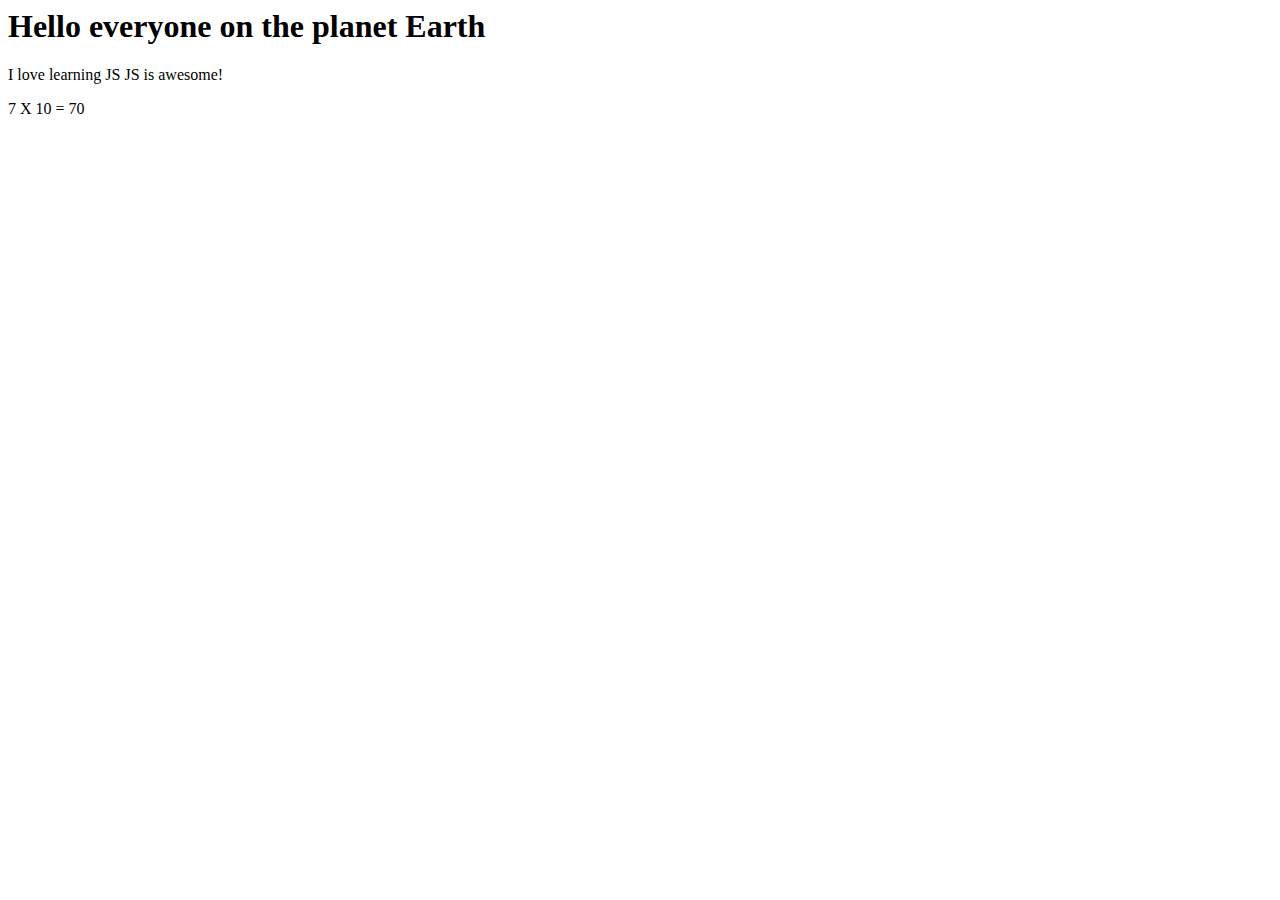
<file: index.html>
<html>
    <head>
        <link rel="stylesheet" type="text/css" href="style.css">
    </head>
    <body>
        <h1 id="heading1"></h1>
        <p id="paragraph1"></p>
        <p id="paragraph2"></p>

        <script>
            var text1;
            var text2;
            var text3;

            var numA = 7;
            var numB = 10;

            text1 ="Hello everyone on the planet Earth";
            text2 ="I love learning JS";
            text3 =" JS is awesome!";

            document.getElementById("heading1").innerHTML = (text1);
            document.getElementById("paragraph1").innerHTML =(text2 + text3);
            document.getElementById("paragraph2").innerHTML =(numA+ " X " + numB + " = " + numA * numB);
        </script>
    </body>
</html>
</file>
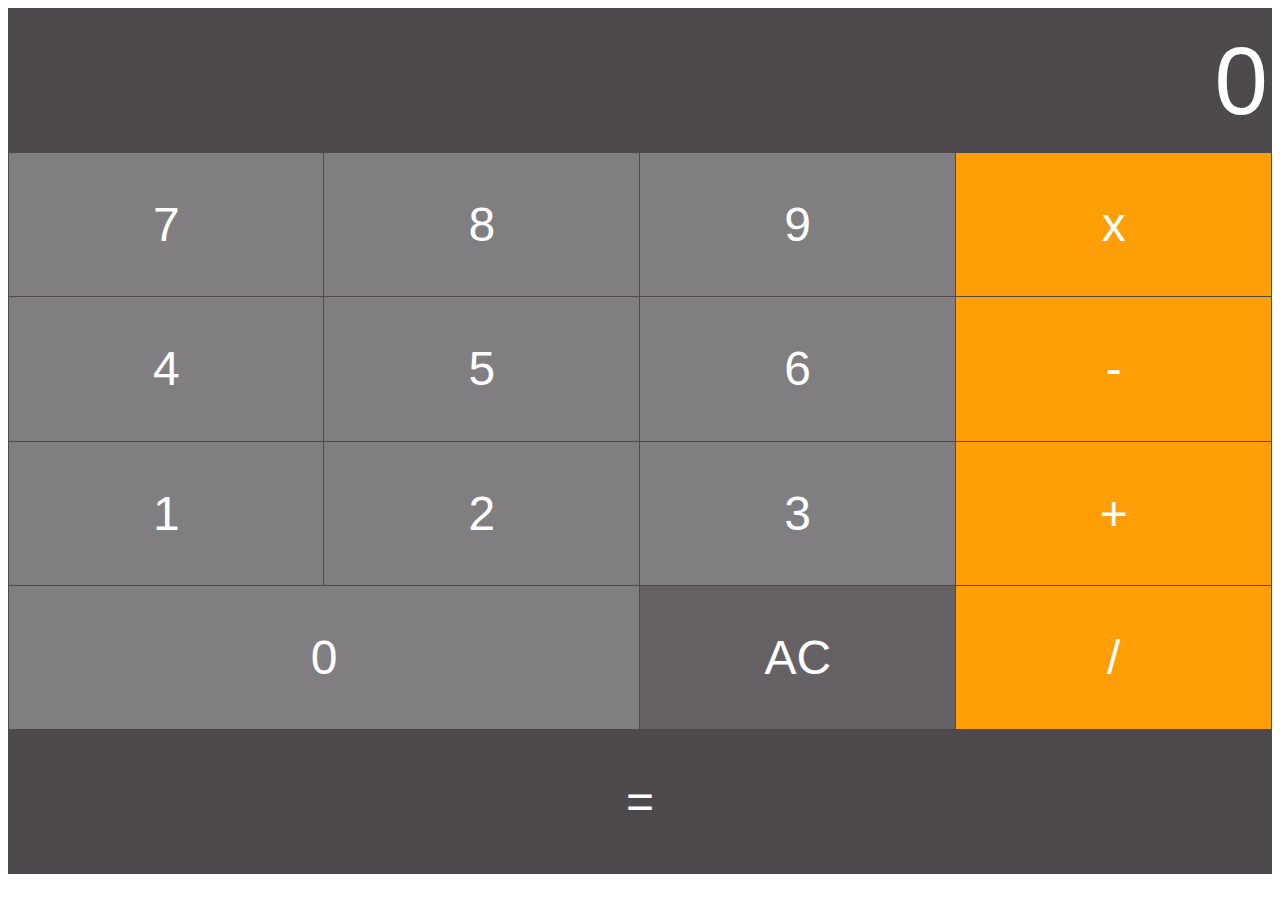
<file: calculator.html>
<html>
    <head>
        <link rel="stylesheet" type="text/css" href="style.css">
    </head>
    <body>
        <table border="1">
            <tr>
                <td colspan="4">
                    <input type="text" id="inputBox" value="0"/>
                </td>
            </tr>
            <tr>
                <td class="digitButton" onclick="digitBtnPressed(7)">7</td>
                <td class="digitButton" onclick="digitBtnPressed(8)">8</td>
                <td class="digitButton" onclick="digitBtnPressed(9)">9</td>
                <td class="operatorButton" onclick="operatorBtnPressed('x')">x</td>
            </tr>
            <tr>
                <td class="digitButton" onclick="digitBtnPressed(4)">4</td>
                <td class="digitButton" onclick="digitBtnPressed(5)">5</td>
                <td class="digitButton" onclick="digitBtnPressed(6)">6</td>
                <td class="operatorButton" onclick="operatorBtnPressed('-')">-</td>
            </tr>
            <tr>
                <td class="digitButton" onclick="digitBtnPressed(1)">1</td>
                <td class="digitButton" onclick="digitBtnPressed(2)">2</td>
                <td class="digitButton" onclick="digitBtnPressed(3)">3</td>
                <td class="operatorButton" onclick="operatorBtnPressed('+')">+</td>
            </tr>
            <tr>
                <td class="digitButton" colspan="2" onclick="digitBtnPressed(0)">0</td>
                
                <td class="ACButton" onclick="btnACPressed()">AC</td>
                <td class="operatorButton" onclick="operatorBtnPressed('/')">/</td>
            </tr>
            <tr>
                <td colspan="4" onclick="equalsBtnPressed()">=</td>
            </tr>
        </table>

        <script>
             var newLine = true;  //Boolean variable. Determines if the next thing the user types should be on a new line 
             var value1;
             var currentOperator;
              
            // Event handler for when any digit button is pressed
                function digitBtnPressed(button){

                    if(newLine){
                        document.getElementById("inputBox").value = button;
                        newLine = false;
                    } else {
                        var currentValue = document.getElementById("inputBox").value;
                        document.getElementById("inputBox").value = currentValue + button;
                    }
               }

            // Event handler for when any digit button is pressed
             function btnACPressed(){
                document.getElementById("inputBox").value = 0;
                newLine = true;
             }

             // Event handler for when any digit button is pressed
             function operatorBtnPressed(operator){
                  currentOperator = operator;
                  value1 = parseInt(document.getElementById("inputBox").value);
                  newLine = true;
             }

             // Event handler for when any digit button is pressed
             function equalsBtnPressed(){
                  var value2 = parseInt(document.getElementById("inputBox").value);
                  var finalTotal;

                  switch(currentOperator){
                           case "+":
                                finalTotal = value1 + value2;
                                break;
                           case "-":
                                finalTotal = value1 - value2;
                                break;
                           case "/":
                                finalTotal = value1 / value2;
                                break;
                           case "x":
                                finalTotal = value1 * value2;
                                break;
                          
                }
                   document.getElementById("inputBox").value = finalTotal;

                   value1 = 0;
                   newLine = true;
             }


        </script>
     </body>
</html>
</file>
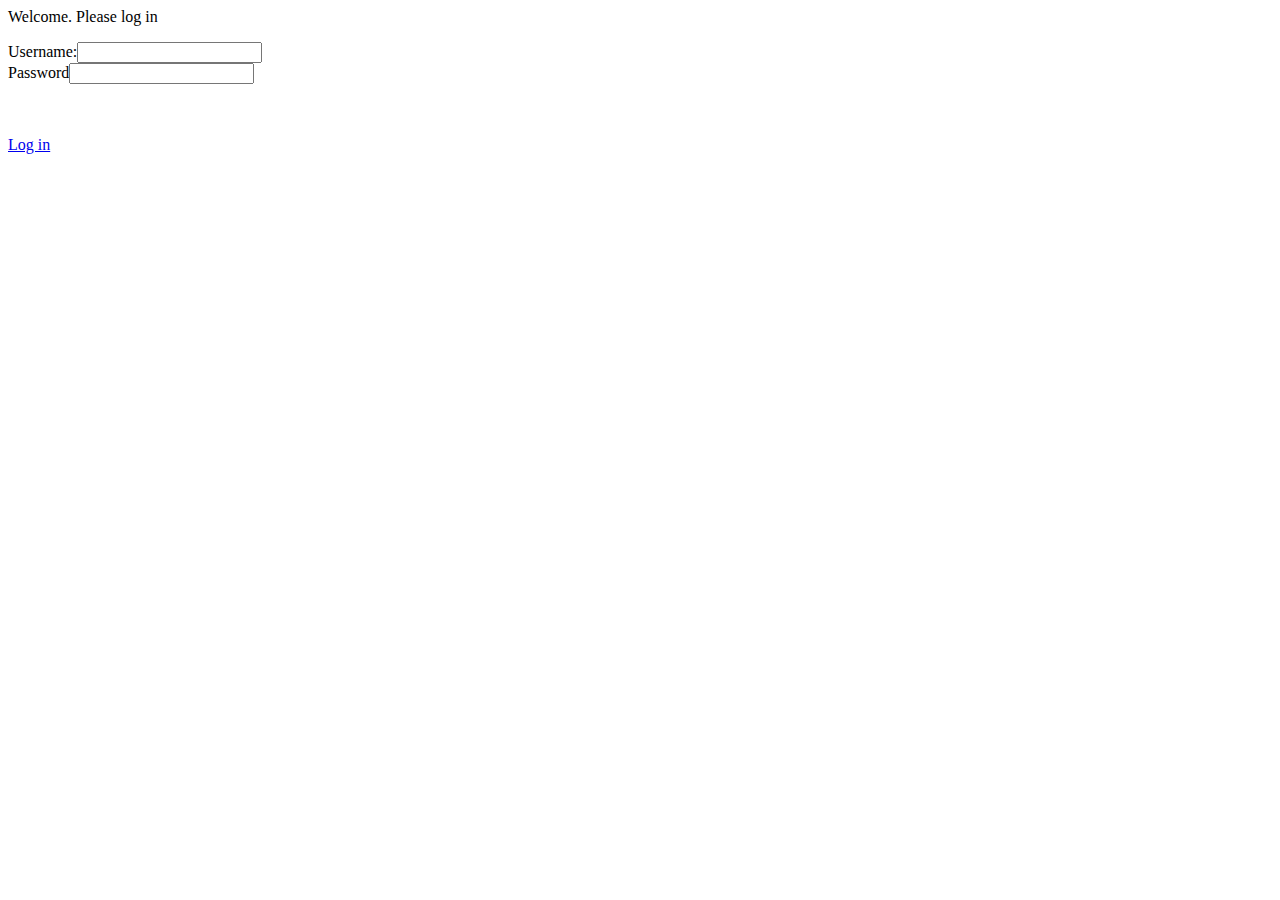
<file: loginForm.html>
<html>
    <head>
        <link rel="stylesheet" type="text/css" href="style.css">
    </head>
    <body>
         <p>Welcome. Please log in</p>

         <form>
              <label for="usernameInput">Username:</label><input type="text" id="usernameInput"/><br/>
              <label for="passwordInput">Password</label><input type="password" id="passwordInput"/>
              <p id="message"></p>
              <br/><br/>
              <a href="#" onclick="verifyUser()">Log in</a>
          </form>

          <script>

                function verifyUser(){
                    var username = document.getElementById("usernameInput").value;
                    var password = document.getElementById("passwordInput").value;

                    checkUserCreds(username, password);
                }

                function checkUserCreds(username, password){
                    var systemUsername = "Zahida";
                    var systemPassword = "007";

                    if(username == systemUsername && password == systemPassword){
                        document.getElementById("message").innerHTML = "Correct. Logging you in...";
                    } else {
                        document.getElementById("message").innerHTML = "Username or password are incorrect";
                    }
                }

          </script>
       
    </body>
</html>
</file>
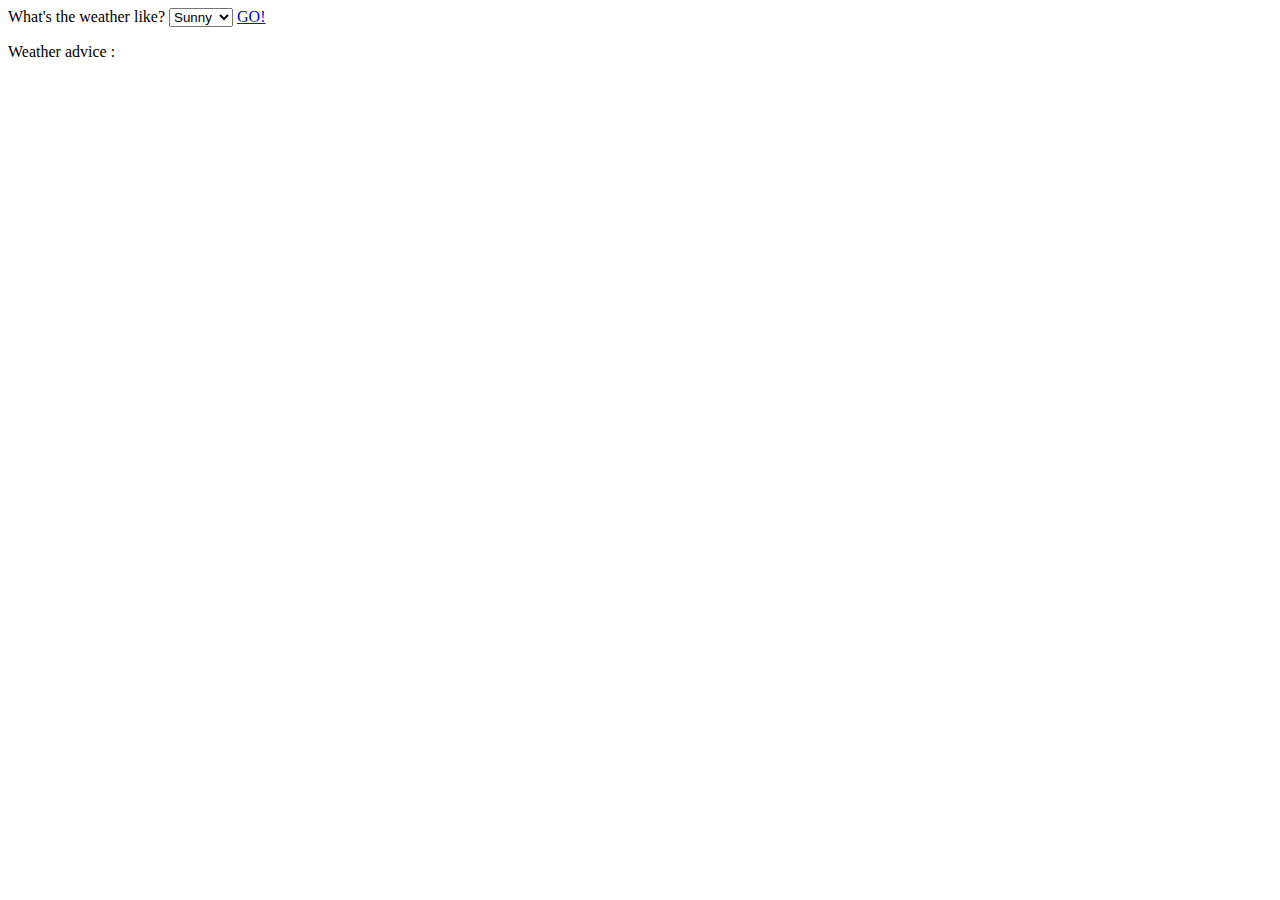
<file: switch.html>
<html>
    <head>
        <link rel="stylesheet" type="text/css" href="style.css">
    </head>
    <body>
              <label for="weather">What's the weather like?</label>
              <select id="weather">
                    <option value="sunny">Sunny</option>
                    <option value="windy">Windy</option>
                    <option value="rainy">Rainy</option>
                    <option value="snowy">Snowy</option>
                    <option value="cloudy">Cloudy</option>
             </select>
             <a href="#" onclick="btnPressed()">GO!</a>
             <p id="outputText">Weather advice : </p>

          <script>
              function btnPressed(){
                   var weatherSelected = document.getElementById("weather").value;
                   var advice;

                   switch(weatherSelected){
                           case "sunny":
                                advice = "Wear your sunglasses";
                                break;
                           case "windy":
                                advice = "Wear a jacket";
                                break;
                           case "rainy":
                                advice = "Wear a rain coat and carry an umbrella";
                                break;
                           case "snowy":
                                advice = "Dress warmly";
                                break;
                          case "cloudy":
                                advice = "Carry a jacket. it might rain";
                                break;

                   }
                   document.getElementById("outputText").innerHTML = "Weather advice " + advice;

              }
          </script>
       
    </body>
</html>
</file>
<file: style.css>
table{
    color: #fff;
    text-align: center;
    border-collapse: collapse;
    font: normal 3em Arial, Helvertica, sans-serif;
}
tr{
    height: 16.02vh;
    background-color: #4e494d;

}

td{
    width: 25vw;
    border: 1px solid #4e494d;
}

#inputBox{
    background-color: #4e494d;
    text-align: right;
    width: 100%;
    font-size: 2em;
    color: #fff;
    border: 0px;
}

.digitButton{
    background-color: #807e80;
}
.operatorButton{
      background-color: #ff9e06;
}
.ACButton{
    background-color: #656165;
}
</file>
